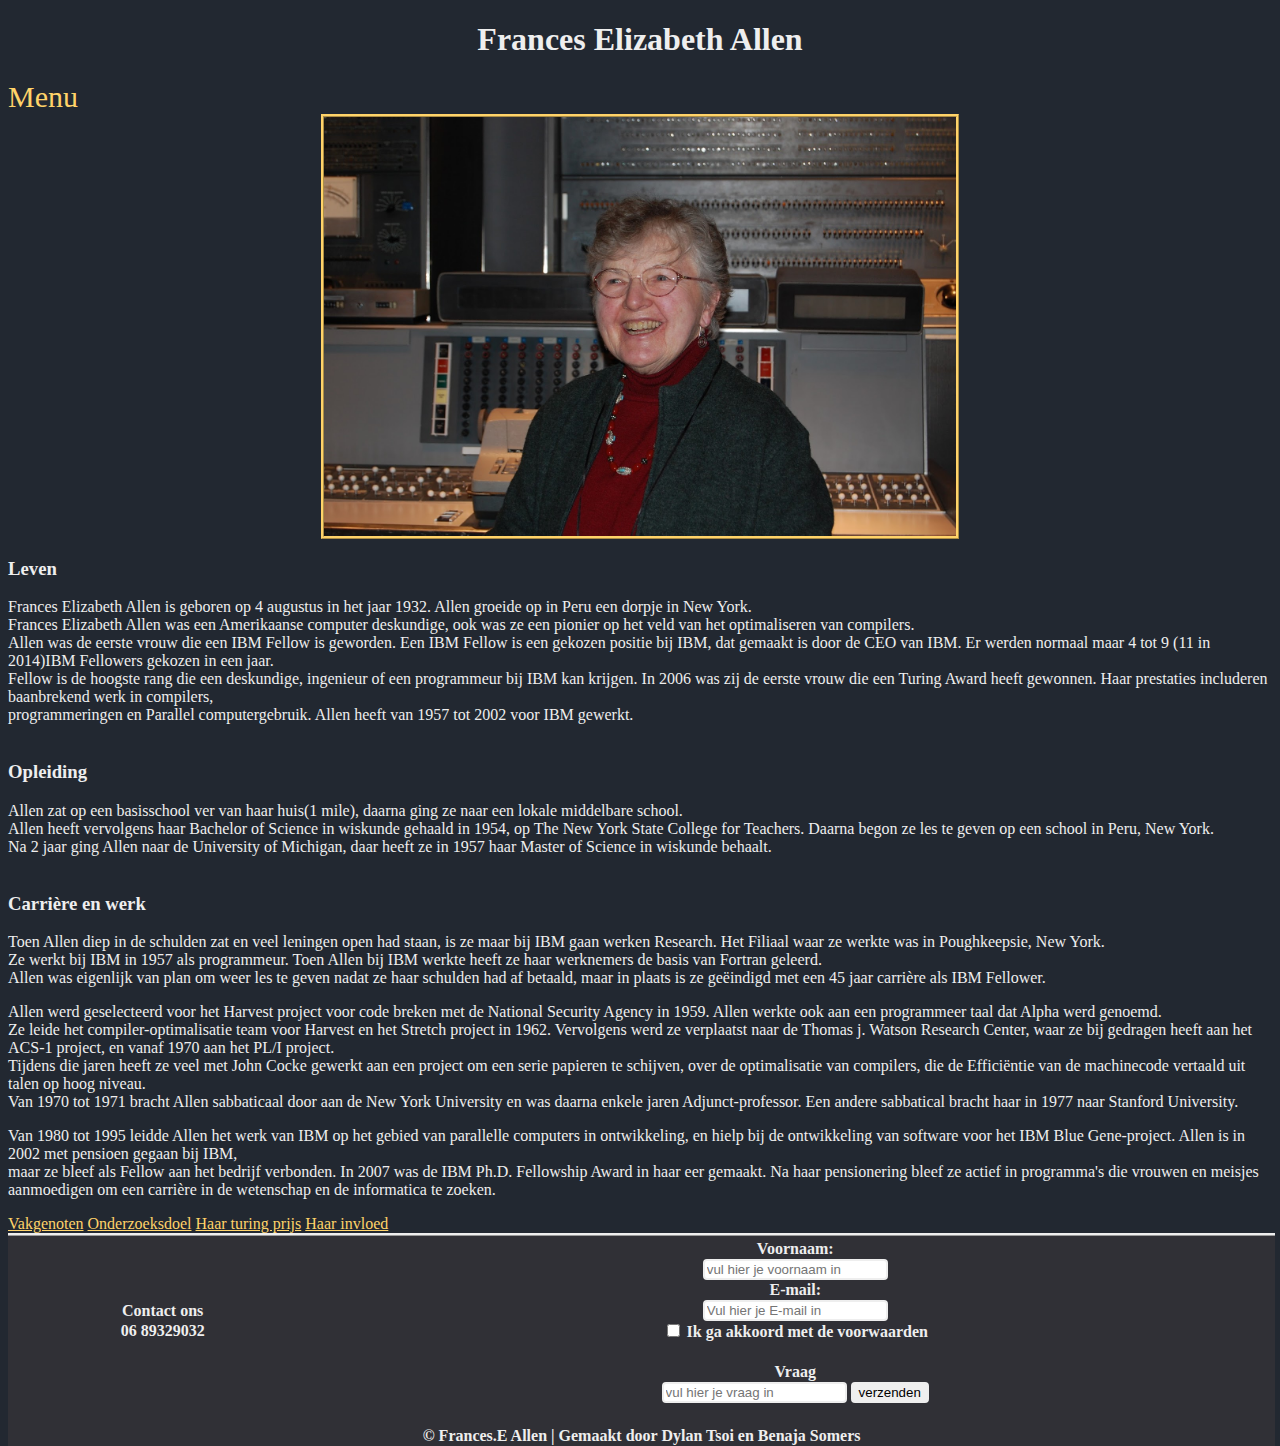
<file: index.html>
<!DOCTYPE html>
<html lang="nl">

<head>
  <meta charset="UTF-8">
  <Title>
    index
  </Title>
  <link rel="stylesheet" href="kleur.css">
  <script src="Script.js"></script>
</head>

<body>

  <h1> Frances Elizabeth Allen </h1>
  <nav>
    <div id="mySidenav" class="sidenav">
      <a href="javascript:void(0)" class="closebtn" onclick="closeNav()">&times;</a>
      <ul>
        <li><a href="index.html">Home</a></li>
        <li><a href="pagehome1.2(6).html">Vakgenoten</a></li>
        <li><a href="pagehome1.3(7).html">Onderzoeksdoel</a></li>
        <li><a href="pagehome1.4(8).html">Haar turing prijs</a></li>
        <li><a href="pagehome1.5(9).html">Haar invloed</a></li>
        <li><a href="page1.html">A. Church</a></li>
        <li><a href="page2.html">C. Shannon</a></li>
        <li><a href="page3.html">A. Turing</a></li>
        <li><a href="page4.html">Prijs</a></li>
        <li><a href="page5(10).html">Winnaars</a></li>
      </ul>
    </div>
  </nav>


  <span onclick="openNav()">Menu</span>
  <img src="img/FrancesAllen.jpeg" alt="Frances E. Allen" class="center">

  <section>
    <h3>Leven</h3>
    <article>
      <p>
        Frances Elizabeth Allen is geboren op 4 augustus in het jaar 1932.
        Allen groeide op in Peru een dorpje in New York. <br>
        Frances Elizabeth Allen was een Amerikaanse computer deskundige,
        ook was ze een pionier op het veld van het optimaliseren van compilers. <br>
        Allen was de eerste vrouw die een IBM Fellow is geworden.
        Een IBM Fellow is een gekozen positie bij IBM, dat gemaakt is door de CEO van IBM.
        Er werden normaal maar 4 tot 9 (11 in 2014)IBM Fellowers gekozen in een jaar. <br>
        Fellow is de hoogste rang die een deskundige, ingenieur of een programmeur bij IBM kan krijgen.
        In 2006 was zij de eerste vrouw die een Turing Award heeft gewonnen.
        Haar prestaties includeren baanbrekend werk in compilers, <br>
        programmeringen en Parallel computergebruik.
        Allen heeft van 1957 tot 2002 voor IBM gewerkt. <br><br>
      </p>
      <h3> Opleiding</h3>
      <p>
        Allen zat op een basisschool ver van haar huis(1 mile),
        daarna ging ze naar een lokale middelbare school. <br>
        Allen heeft vervolgens haar Bachelor of Science in wiskunde gehaald in 1954,
        op The New York State College for Teachers.
        Daarna begon ze les te geven op een school in Peru, New York. <br>
        Na 2 jaar ging Allen naar de University of Michigan,
        daar heeft ze in 1957 haar Master of Science in wiskunde behaalt. <br><br>
      </p>
      <h3>Carrière en werk</h3>
      <p>
        Toen Allen diep in de schulden zat en veel leningen open had staan,
        is ze maar bij IBM gaan werken Research.
        Het Filiaal waar ze werkte was in Poughkeepsie, New York. <br>
        Ze werkt bij IBM in 1957 als programmeur.
        Toen Allen bij IBM werkte heeft ze haar werknemers de basis van Fortran geleerd. <br>
        Allen was eigenlijk van plan om weer les te geven nadat ze haar schulden had af betaald,
        maar in plaats is ze geëindigd met een 45 jaar carrière als IBM Fellower. <br>
      </p>
      <p>
        Allen werd geselecteerd voor het Harvest project voor code breken met de National Security Agency in 1959.
        Allen werkte ook aan een programmeer taal dat Alpha werd genoemd. <br>
        Ze leide het compiler-optimalisatie team voor Harvest en het Stretch project in 1962.
        Vervolgens werd ze verplaatst naar de Thomas j. Watson Research Center, waar ze bij gedragen heeft aan het
        ACS-1
        project,
        en vanaf 1970 aan het PL/I project. <br>
        Tijdens die jaren heeft ze veel met John Cocke gewerkt aan een project om een serie papieren te schijven,
        over de optimalisatie van compilers, die de Efficiëntie van de machinecode vertaald uit talen op hoog niveau.
        <br>
        Van 1970 tot 1971 bracht Allen sabbaticaal door aan de New York University en was daarna enkele jaren
        Adjunct-professor.
        Een andere sabbatical bracht haar in 1977 naar Stanford University. <br>
      </p>
      <p>
        Van 1980 tot 1995 leidde Allen het werk van IBM op het gebied van parallelle computers in ontwikkeling,
        en hielp bij de ontwikkeling van software voor het IBM Blue Gene-project.
        Allen is in 2002 met pensioen gegaan bij IBM, <br>
        maar ze bleef als Fellow aan het bedrijf verbonden.
        In 2007 was de IBM Ph.D. Fellowship Award in haar eer gemaakt.
        Na haar pensionering bleef ze actief in programma's die vrouwen en meisjes aanmoedigen om een ​​carrière in de
        wetenschap en de informatica te zoeken.
      </p>

    </article>
    <a href="pagehome1.2(6).html">Vakgenoten</a>
    <a href="pagehome1.3(7).html">Onderzoeksdoel</a>
    <a href="pagehome1.4(8).html">Haar turing prijs</a>
    <a href="pagehome1.5(9).html">Haar invloed</a>
  </section>
  <footer>
    <table style="width: 100%">
      <tr>
        <th> Contact ons <br>06 89329032 </th>
        <th>
          <form>


            Voornaam: <br>
            <input type="text" name="voornaam" placeholder="vul hier je voornaam in">
            <br>
            E-mail: <br>
            <input type="text" name="E-mail" placeholder="Vul hier je E-mail in">
            <br>
            <input type="checkbox" value="voorwaarden" /> Ik ga akkoord met de voorwaarden<br /><br />
            Vraag <br>
            <input type="text" name="vraag" placeholder="vul hier je vraag in">
            <input type="submit" value="verzenden" />

          </form>
        </th>
      </tr>
    </table> <br>

    <strong class="footer-info">
      &copy; Frances.E Allen | Gemaakt door Dylan Tsoi en Benaja Somers</strong>
  </footer>

</body>



</html>
</file>
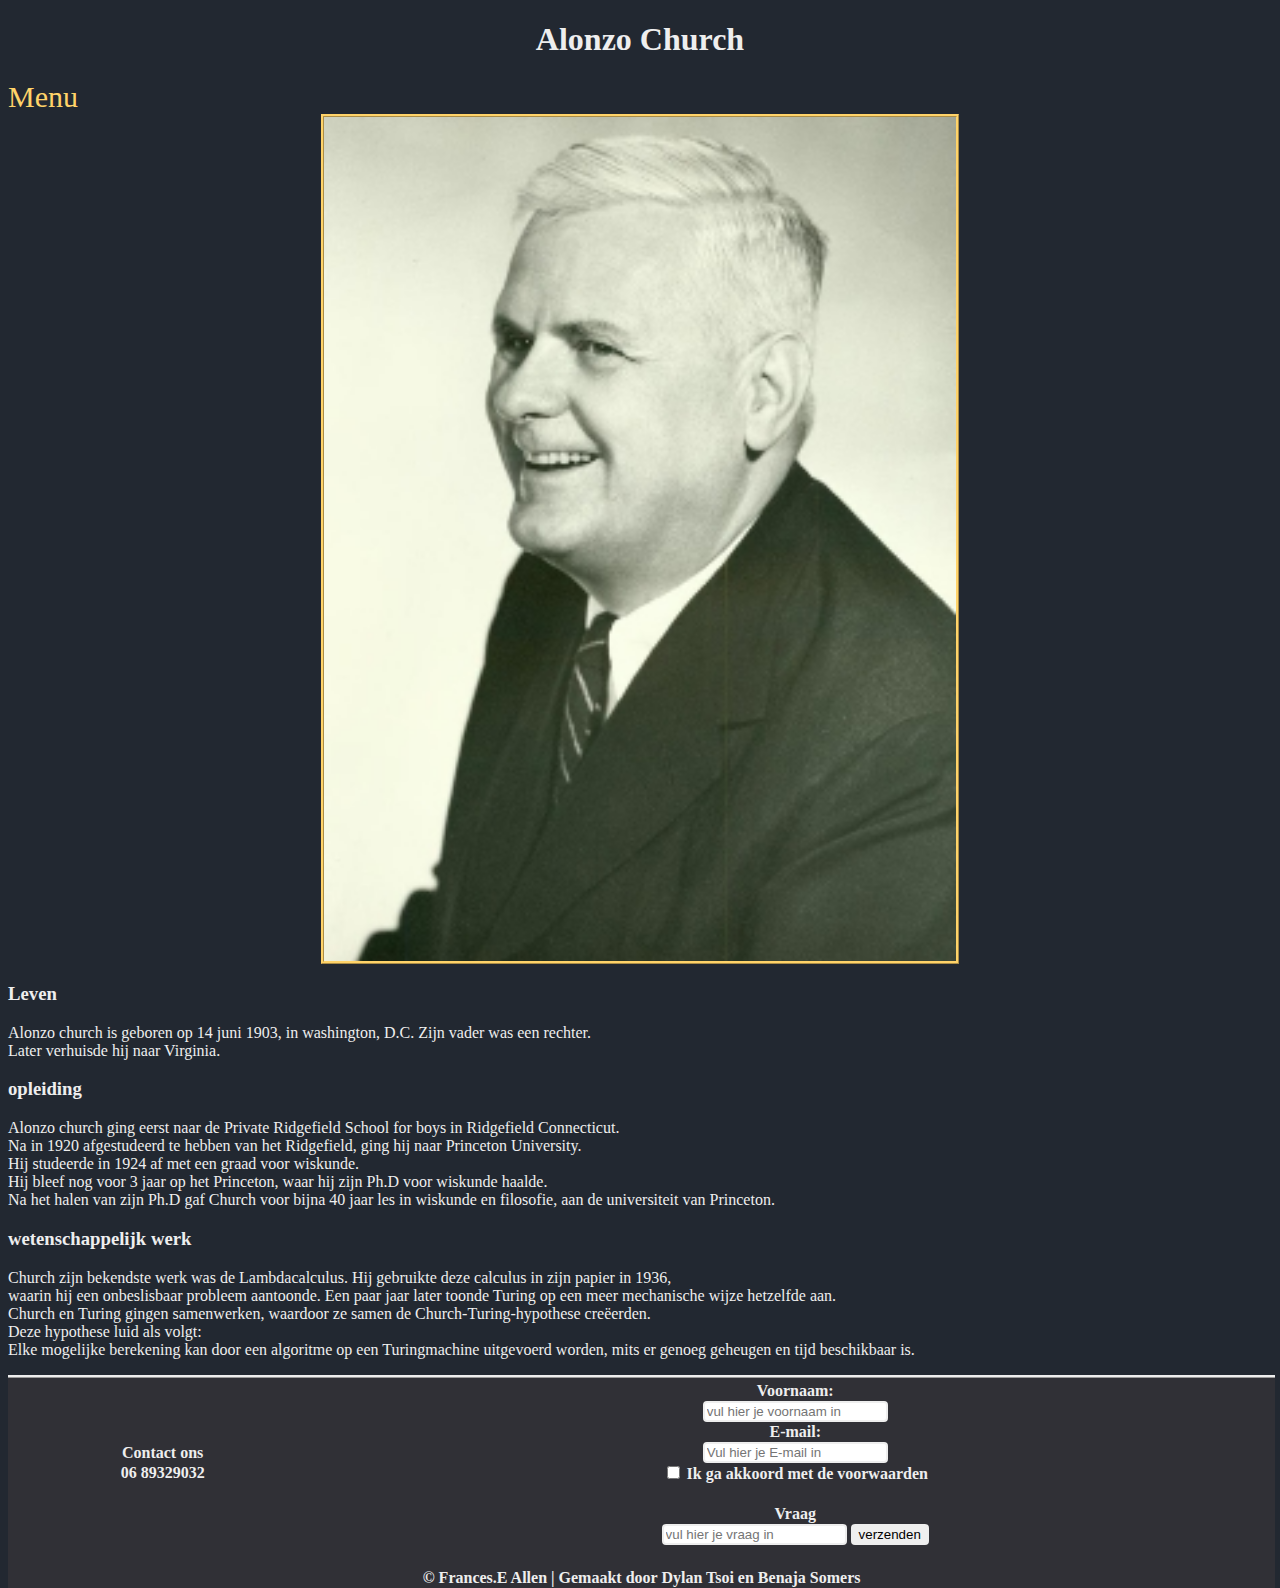
<file: page1.html>
<!DOCTYPE html>
<html lang="nl">

<head>
  <meta charset="UTF-8">
  <Title>
    page1
  </Title>
  <link rel="stylesheet" href="kleur.css">
  <script src="Script.js"></script>
</head>

<body>
  <h1> Alonzo Church</h1>

  <nav>
    <div id="mySidenav" class="sidenav">
      <a href="javascript:void(0)" class="closebtn" onclick="closeNav()">&times;</a>
      <ul>
        <li><a href="index.html">Home</a></li>
        <li><a href="pagehome1.2(6).html">Vakgenoten</a></li>
        <li><a href="pagehome1.3(7).html">Onderzoeksdoel</a></li>
        <li><a href="pagehome1.4(8).html">Haar turing prijs</a></li>
        <li><a href="pagehome1.5(9).html">Haar invloed</a></li>
        <li><a href="page1.html">A. Church</a></li>
        <li><a href="page2.html">C. Shannon</a></li>
        <li><a href="page3.html">A. Turing</a></li>
        <li><a href="page4.html">prijs</a></li>
        <li><a href="page5(10).html">Winnaars</a></li>
      </ul>
    </div>
  </nav>

  <span onclick="openNav()">Menu</span>


  <img src="img/AlonzoChurch.jpeg" alt="Alonso Church" class="center">
  <section>
    <h3> Leven </h3>
    <article>
      <p>
        Alonzo church is geboren op 14 juni 1903, in washington, D.C. Zijn vader was een rechter. <br>
        Later verhuisde hij naar Virginia. <br>
      </p>

      <h3> opleiding </h3>
      <p>
        Alonzo church ging eerst naar de Private Ridgefield School for boys in Ridgefield Connecticut.<br>
        Na in 1920 afgestudeerd te hebben van het Ridgefield, ging hij naar Princeton University.<br>
        Hij studeerde in 1924 af met een graad voor wiskunde. <br>
        Hij bleef nog voor 3 jaar op het Princeton, waar hij zijn Ph.D voor wiskunde haalde. <br>
        Na het halen van zijn Ph.D gaf Church voor bijna 40 jaar les in wiskunde en filosofie, aan de universiteit van
        Princeton.
      <p>

      <h3> wetenschappelijk werk </h3>
      <p>
        Church zijn bekendste werk was de Lambdacalculus. Hij gebruikte deze calculus in zijn papier in 1936,<br>
        waarin hij een onbeslisbaar probleem aantoonde. Een paar jaar later toonde Turing op een meer mechanische
        wijze hetzelfde aan. <br>
        Church en Turing gingen samenwerken, waardoor ze samen de Church-Turing-hypothese creëerden. <br>
        Deze hypothese luid als volgt:<br>
        Elke mogelijke berekening kan door een algoritme op een Turingmachine uitgevoerd worden, mits er genoeg
        geheugen en tijd beschikbaar is.
      <p>
    </article>
  </section>
  <footer>
    <table style="width: 100%">
      <tr>
        <th> Contact ons <br>06 89329032 </th>
        <th>
          <form>

            Voornaam: <br>
            <input type="text" name="voornaam" placeholder="vul hier je voornaam in">
            <br>
            E-mail: <br>
            <input type="text" name="E-mail" placeholder="Vul hier je E-mail in">
            <br>
            <input type="checkbox" value="voorwaarden" /> Ik ga akkoord met de voorwaarden<br /><br />
            Vraag <br>
            <input type="text" name="vraag" placeholder="vul hier je vraag in">
            <input type="submit" value="verzenden" />

          </form>
        </th>
      </tr>
    </table> <br>

    <strong class="footer-info">
      &copy; Frances.E Allen | Gemaakt door Dylan Tsoi en Benaja Somers</strong>
  </footer>
</body>

</html>
</file>
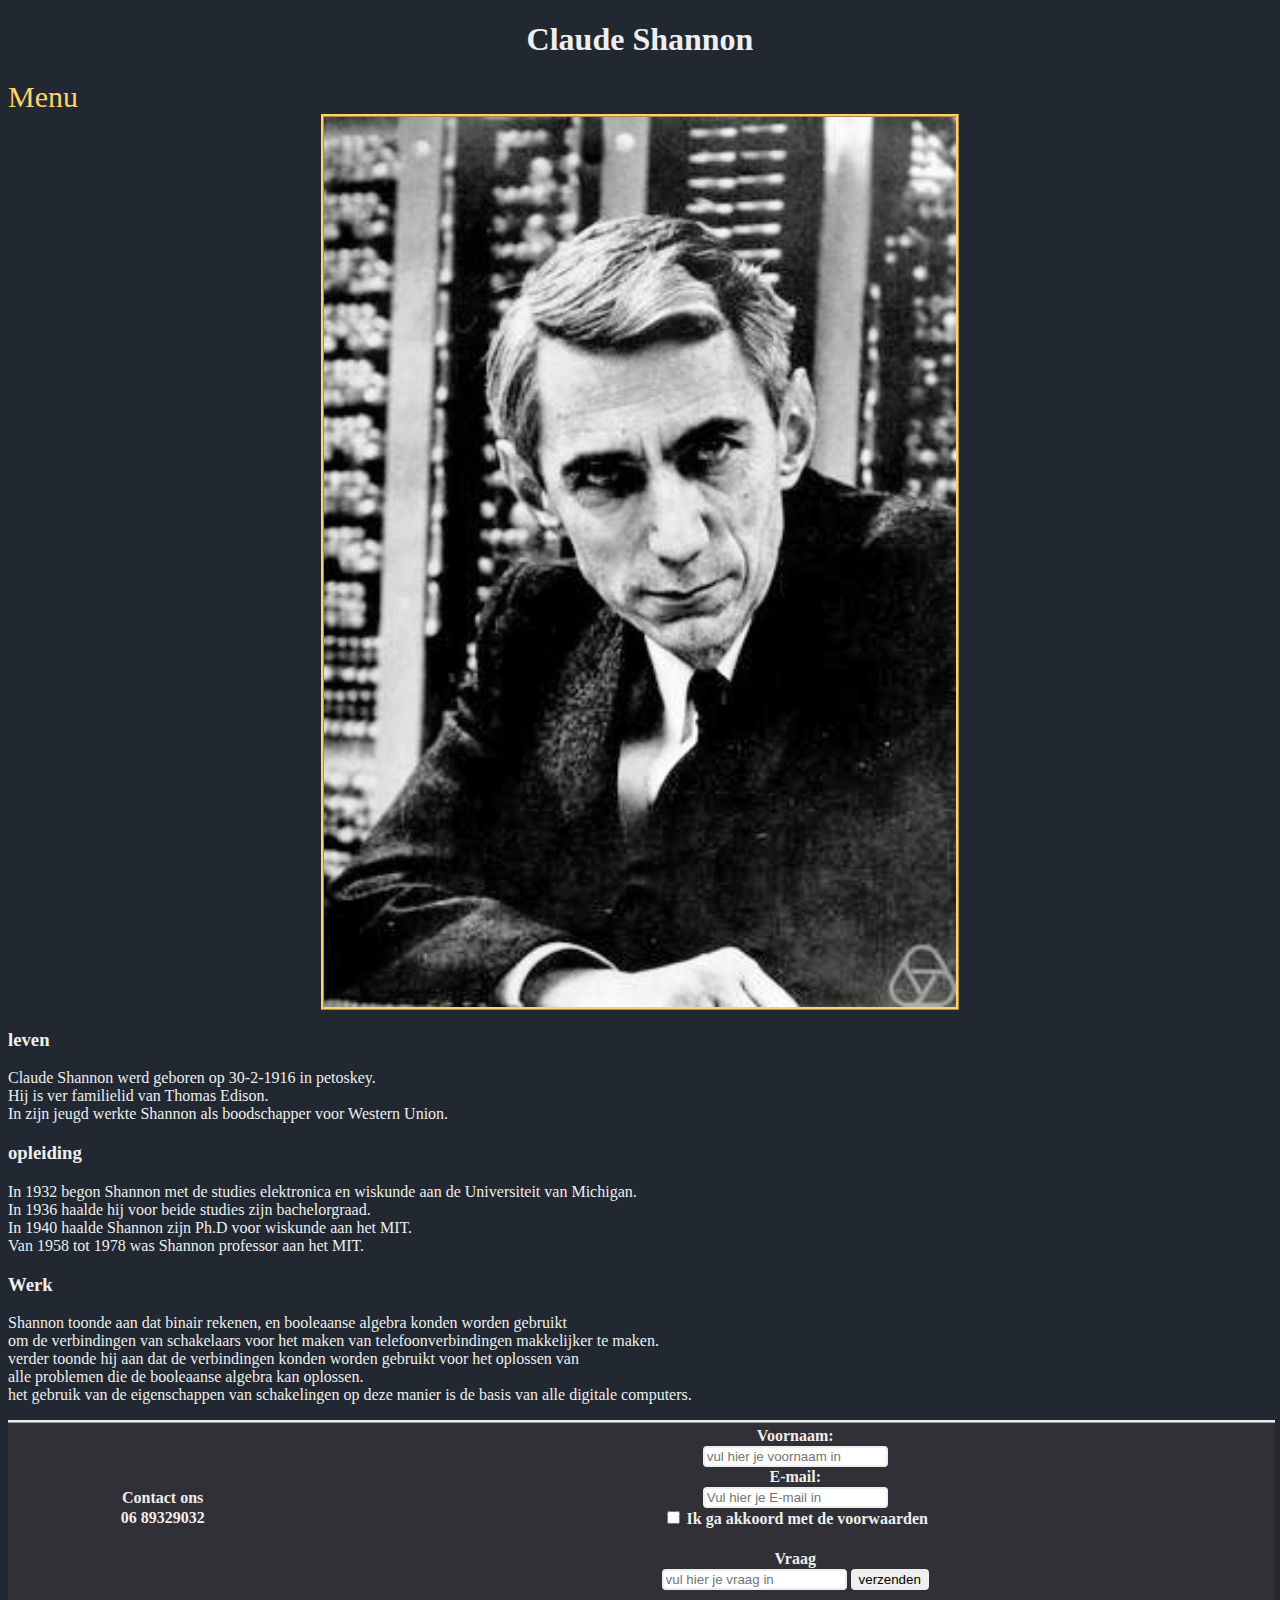
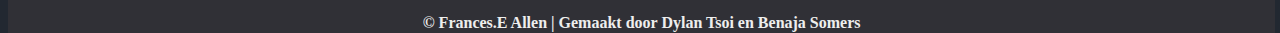
<file: page2.html>
<!DOCTYPE html>
<html lang="nl">

<head>
  <meta charset="UTF-8">
  <Title>
    page2
  </Title>
  <link rel="stylesheet" href="kleur.css">
  <script src="Script.js"></script>
</head>

<body>

  <h1> Claude Shannon</h1>
  <nav>
    <div id="mySidenav" class="sidenav">
      <a href="javascript:void(0)" class="closebtn" onclick="closeNav()">&times;</a>
      <ul>
        <li><a href="index.html">Home</a></li>
        <li><a href="pagehome1.2(6).html">Vakgenoten</a></li>
        <li><a href="pagehome1.3(7).html">Onderzoeksdoel</a></li>
        <li><a href="pagehome1.4(8).html">Haar turing prijs</a></li>
        <li><a href="pagehome1.5(9).html">Haar invloed</a></li>
        <li><a href="page1.html">A. Church</a></li>
        <li><a href="page2.html">C. Shannon</a></li>
        <li><a href="page3.html">A. Turing</a></li>
        <li><a href="page4.html">prijs</a></li>
        <li><a href="page5(10).html">Winnaars</a></li>
      </ul>>
    </div>
  </nav>

  <span onclick="openNav()">Menu</span>


  <img src="img/ClaudeShannon.jpeg" alt="Claude Shannon" class="center">
  <section>
    <h3> leven </h3>
    <article>
      <p>
        Claude Shannon werd geboren op 30-2-1916 in petoskey.<br>
        Hij is ver familielid van Thomas Edison. <br>
        In zijn jeugd werkte Shannon als boodschapper voor Western Union.<br>
      <p>

      <h3> opleiding </h3>
      <p>
        In 1932 begon Shannon met de studies elektronica en wiskunde aan de Universiteit van Michigan.<br>
        In 1936 haalde hij voor beide studies zijn bachelorgraad.<br>
        In 1940 haalde Shannon zijn Ph.D voor wiskunde aan het MIT.<br>
        Van 1958 tot 1978 was Shannon professor aan het MIT.
      </p>
      <h3>Werk</h3>
      <p>
        Shannon toonde aan dat binair rekenen, en booleaanse algebra konden worden gebruikt<br>
        om de verbindingen van schakelaars voor het maken van telefoonverbindingen makkelijker te maken.<br>
        verder toonde hij aan dat de verbindingen konden worden gebruikt voor het oplossen van<br>
        alle problemen die de booleaanse algebra kan oplossen.<br>
        het gebruik van de eigenschappen van schakelingen op deze manier is de basis van alle digitale computers.
      </p>
    </article>
  </section>
  <footer>
    <table style="width: 100%">
      <tr>
        <th> Contact ons <br>06 89329032 </th>
        <th>
          <form>

            Voornaam: <br>
            <input type="text" name="voornaam" placeholder="vul hier je voornaam in">
            <br>
            E-mail: <br>
            <input type="text" name="E-mail" placeholder="Vul hier je E-mail in">
            <br>
            <input type="checkbox" value="voorwaarden" /> Ik ga akkoord met de voorwaarden<br /><br />
            Vraag <br>
            <input type="text" name="vraag" placeholder="vul hier je vraag in">
            <input type="submit" value="verzenden" />

          </form>
        </th>
      </tr>
    </table> <br>

    <strong class="footer-info">
      &copy; Frances.E Allen | Gemaakt door Dylan Tsoi en Benaja Somers</strong>
  </footer>



</body>

</html>
</file>
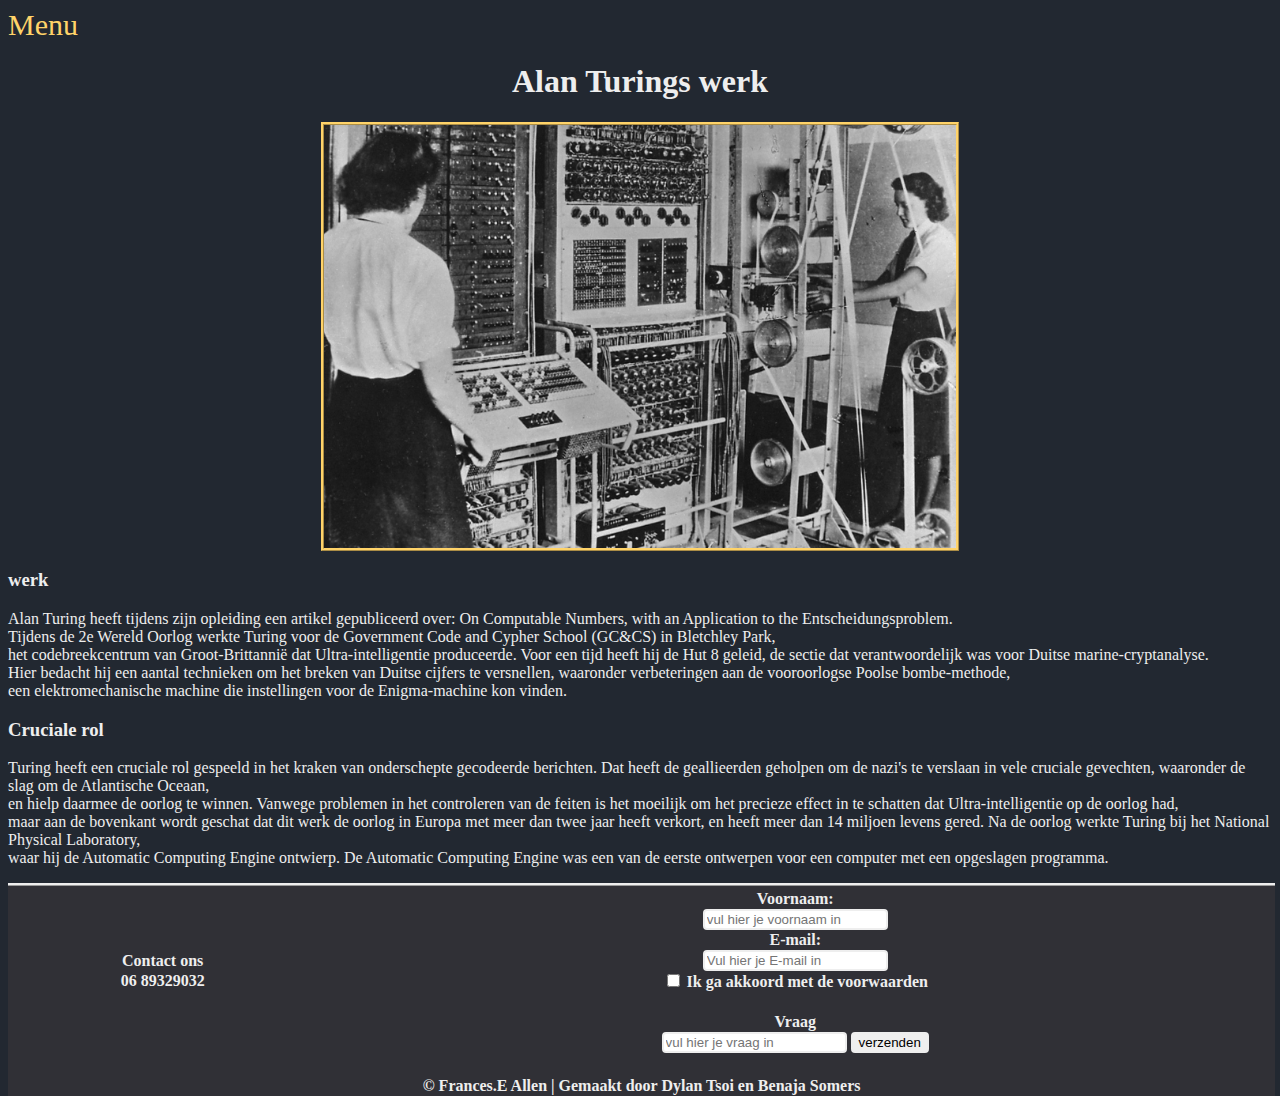
<file: page3.2(5).html>
<!DOCTYPE html>
<html lang="nl">

<head>
  <meta charset="UTF-8">
  <Title>
    page3.2
  </Title>
  <link rel="stylesheet" href="kleur.css">
  <script src="Script.js"></script>
</head>

<body>
  <nav>
    <div id="mySidenav" class="sidenav">
      <a href="javascript:void(0)" class="closebtn" onclick="closeNav()">&times;</a>
      <ul>
        <li><a href="index.html">Home</a></li>
        <li><a href="pagehome1.2(6).html">Vakgenoten</a></li>
        <li><a href="pagehome1.3(7).html">Onderzoeksdoel</a></li>
        <li><a href="pagehome1.4(8).html">Haar turing prijs</a></li>
        <li><a href="pagehome1.5(9).html">Haar invloed</a></li>
        <li><a href="page1.html">A. Church</a></li>
        <li><a href="page2.html">C. Shannon</a></li>
        <li><a href="page3.html">A. Turing</a></li>
        <li><a href="page4.html">prijs</a></li>
        <li><a href="page5(10).html">Winnaars</a></li>
      </ul>
    </div>
  </nav>

  <span onclick="openNav()">Menu</span>


  <h1> Alan Turings werk </h1>
  <img src="img/UltraIntellgentie.jpeg" alt="Ultra-Inteligente machine" class="center">
  <section>
    <h3> werk </h3>
    <article>
      <p>
        Alan Turing heeft tijdens zijn opleiding een artikel gepubliceerd over: On Computable Numbers, with an
        Application to the Entscheidungsproblem. <br>
        Tijdens de 2e Wereld Oorlog werkte Turing voor de Government Code and Cypher School (GC&CS) in Bletchley Park,
        <br>
        het codebreekcentrum van Groot-Brittannië dat Ultra-intelligentie produceerde.
        Voor een tijd heeft hij de Hut 8 geleid, de sectie dat verantwoordelijk was voor Duitse marine-cryptanalyse.
        <br>
        Hier bedacht hij een aantal technieken om het breken van Duitse cijfers te versnellen,
        waaronder verbeteringen aan de vooroorlogse Poolse bombe-methode, <br>
        een elektromechanische machine die instellingen voor de Enigma-machine kon vinden. <br>
      </p>
      <h3>Cruciale rol </h3>
      <p>
        Turing heeft een cruciale rol gespeeld in het kraken van onderschepte gecodeerde berichten.
        Dat heeft de geallieerden geholpen om de nazi's te verslaan in vele cruciale gevechten,
        waaronder de slag om de Atlantische Oceaan, <br>
        en hielp daarmee de oorlog te winnen.
        Vanwege problemen in het controleren van de feiten is het moeilijk om het precieze effect in te schatten dat
        Ultra-intelligentie op de oorlog had, <br>
        maar aan de bovenkant wordt geschat dat dit werk de oorlog in Europa met meer dan twee jaar heeft verkort,
        en heeft meer dan 14 miljoen levens gered.
        Na de oorlog werkte Turing bij het National Physical Laboratory, <br>
        waar hij de Automatic Computing Engine ontwierp.
        De Automatic Computing Engine was een van de eerste ontwerpen voor een computer met een opgeslagen programma.
      </p>
    </article>
  </section>
  <footer>
    <table style="width: 100%">
      <tr>
        <th> Contact ons <br>06 89329032 </th>
        <th>
          <form>

            Voornaam: <br>
            <input type="text" name="voornaam" placeholder="vul hier je voornaam in">
            <br>
            E-mail: <br>
            <input type="text" name="E-mail" placeholder="Vul hier je E-mail in">
            <br>
            <input type="checkbox" value="voorwaarden" /> Ik ga akkoord met de voorwaarden<br /><br />
            Vraag <br>
            <input type="text" name="vraag" placeholder="vul hier je vraag in">
            <input type="submit" value="verzenden" />

          </form>
        </th>
      </tr>
    </table> <br>

    <strong class="footer-info">
      &copy; Frances.E Allen | Gemaakt door Dylan Tsoi en Benaja Somers</strong>
  </footer>
</body>

</html>
</file>
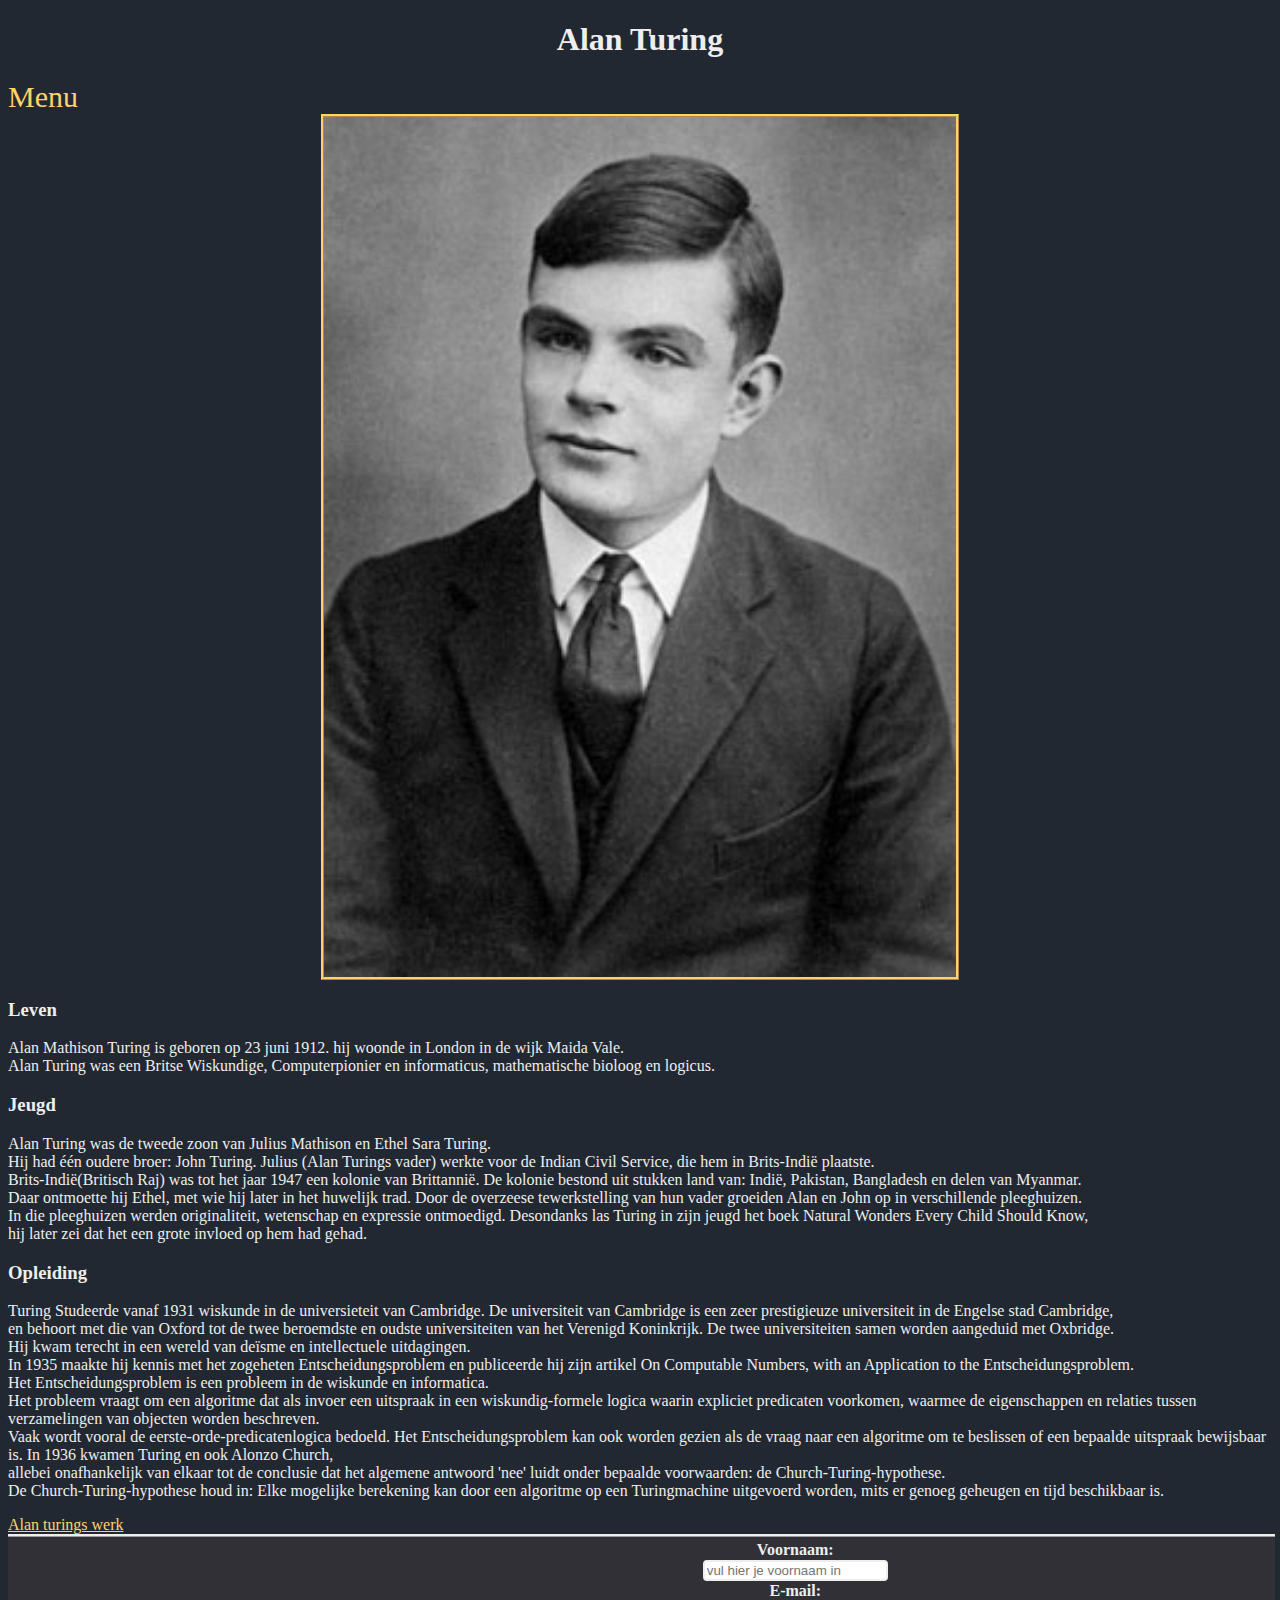
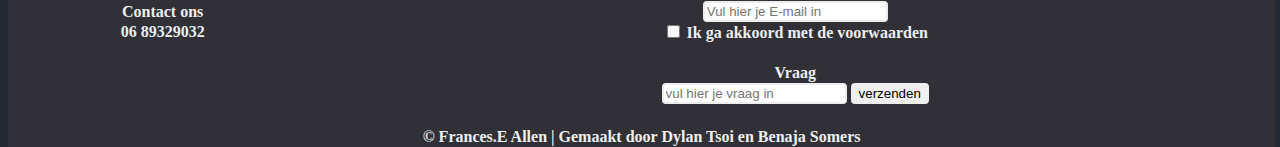
<file: page3.html>
<!DOCTYPE html>
<html lang="nl">

<head>
  <meta charset="UTF-8">
  <Title>
    page3
  </Title>
  <link rel="stylesheet" href="kleur.css">
  <script src="Script.js"></script>
</head>

<body>

  <h1> Alan Turing</h1>
  <nav>
    <div id="mySidenav" class="sidenav">
      <a href="javascript:void(0)" class="closebtn" onclick="closeNav()">&times;</a>
      <ul>
        <li><a href="index.html">Home</a>
        <li><a href="pagehome1.2(6).html">Vakgenoten</a></li>
        <li><a href="pagehome1.3(7).html">Onderzoeksdoel</a></li>
        <li><a href="pagehome1.4(8).html">Haar turing prijs</a></li>
        <li><a href="pagehome1.5(9).html">Haar invloed</a></li>
        <li><a href="page1.html">A. Church</a></li>
        <li><a href="page2.html">C. Shannon</a></li>
        <li><a href="page3.html">A. Turing</a></li>
        <li><a href="page4.html">prijs</a></li>
        <li><a href="page5(10).html">Winnaars</a></li>
      </ul>
    </div>
  </nav>
  <span onclick="openNav()">Menu</span>


  <img src="img/AlanTuring.jpeg" alt="AlanTuring" class="center">
  <section>
    <h3>Leven</h3>
    <article>
      <p>
        Alan Mathison Turing is geboren op 23 juni 1912. hij woonde in London in de wijk Maida Vale.<br>
        Alan Turing was een Britse Wiskundige, Computerpionier en informaticus, mathematische bioloog en logicus.
      </p>

      <h3>Jeugd</h3>
      <p>
        Alan Turing was de tweede zoon van Julius Mathison en Ethel Sara Turing. <br>
        Hij had één oudere broer: John Turing. Julius (Alan Turings vader) werkte voor de Indian Civil Service, die
        hem
        in Brits-Indië plaatste. <br>
        Brits-Indië(Britisch Raj) was tot het jaar 1947 een kolonie van Brittannië.
        De kolonie bestond uit stukken land van: Indië, Pakistan, Bangladesh en delen van Myanmar. <br>
        Daar ontmoette hij Ethel, met wie hij later in het huwelijk trad.
        Door de overzeese tewerkstelling van hun vader groeiden Alan en John op in verschillende pleeghuizen. <br>
        In die pleeghuizen werden originaliteit, wetenschap en expressie ontmoedigd.
        Desondanks las Turing in zijn jeugd het boek Natural Wonders Every Child Should Know, <br>
        hij later zei dat het een grote invloed op hem had gehad.
      </p>

      <h3>Opleiding</h3>
      <p>
        Turing Studeerde vanaf 1931 wiskunde in de universieteit van Cambridge.
        De universiteit van Cambridge is een zeer prestigieuze universiteit in de Engelse stad Cambridge, <br>
        en behoort met die van Oxford tot de twee beroemdste en oudste universiteiten van het Verenigd Koninkrijk.
        De twee universiteiten samen worden aangeduid met Oxbridge. <br>
        Hij kwam terecht in een wereld van deïsme en intellectuele uitdagingen. <br>
        In 1935 maakte hij kennis met het zogeheten Entscheidungsproblem en publiceerde hij zijn artikel On Computable
        Numbers,
        with an Application to the Entscheidungsproblem. <br>
        Het Entscheidungsproblem is een probleem in de wiskunde en informatica. <br>
        Het probleem vraagt om een algoritme dat als invoer een uitspraak in een wiskundig-formele logica waarin
        expliciet predicaten voorkomen,
        waarmee de eigenschappen en relaties tussen verzamelingen van objecten worden beschreven. <br>
        Vaak wordt vooral de eerste-orde-predicatenlogica bedoeld.
        Het Entscheidungsproblem kan ook worden gezien als de vraag naar een algoritme om te beslissen of een bepaalde
        uitspraak bewijsbaar is.
        In 1936 kwamen Turing en ook Alonzo Church, <br>
        allebei onafhankelijk van elkaar tot de conclusie dat het algemene antwoord 'nee' luidt onder bepaalde
        voorwaarden: de Church-Turing-hypothese. <br>
        De Church-Turing-hypothese houd in: Elke mogelijke berekening kan door een algoritme op een Turingmachine
        uitgevoerd worden, mits er genoeg geheugen en tijd beschikbaar is.

      </p>
      <a href="page3.2(5).html">Alan turings werk</a>
    </article>
  </section>
  <footer>
    <table style="width: 100%">
      <tr>
        <th> Contact ons <br>06 89329032 </th>
        <th>
          <form>

            Voornaam: <br>
            <input type="text" name="voornaam" placeholder="vul hier je voornaam in">
            <br>
            E-mail: <br>
            <input type="text" name="E-mail" placeholder="Vul hier je E-mail in">
            <br>
            <input type="checkbox" value="voorwaarden" /> Ik ga akkoord met de voorwaarden<br /><br />
            Vraag <br>
            <input type="text" name="vraag" placeholder="vul hier je vraag in">
            <input type="submit" value="verzenden" />

          </form>
        </th>
      </tr>
    </table> <br>

    <strong class="footer-info">
      &copy; Frances.E Allen | Gemaakt door Dylan Tsoi en Benaja Somers</strong>
  </footer>
</body>


</html>
</file>
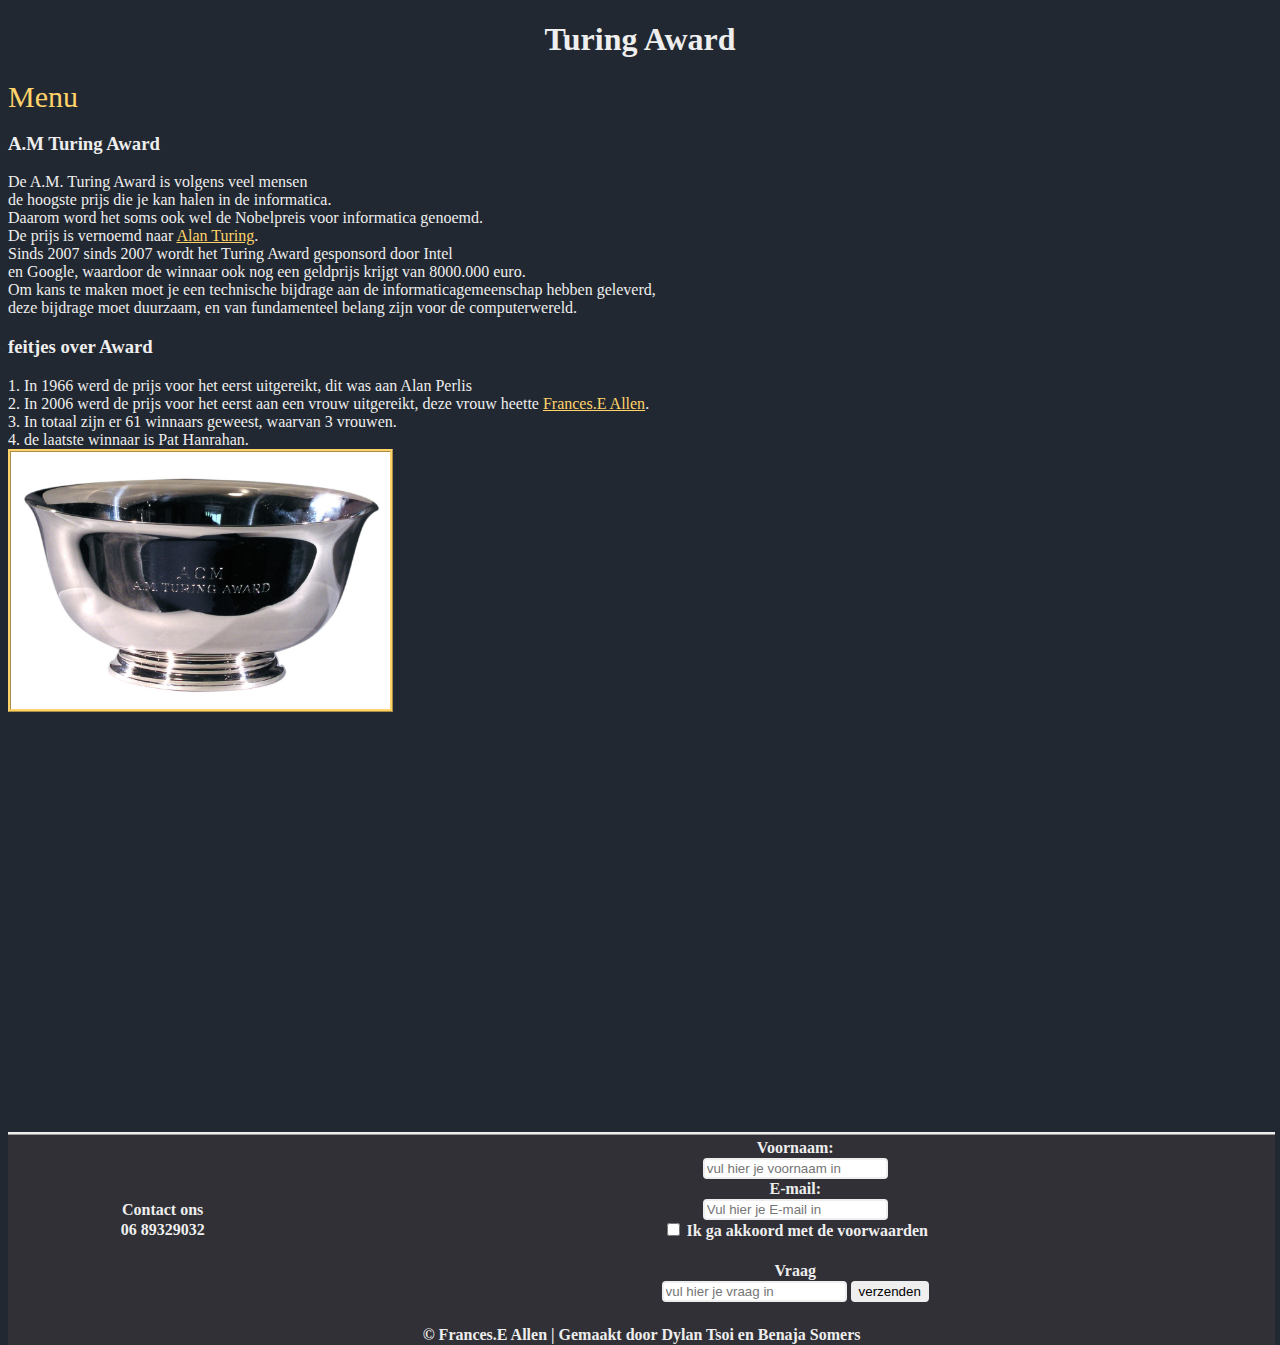
<file: page4.html>
<!DOCTYPE html>
<html lang="nl">

<head>
  <meta charset="UTF-8">
  <Title>
    page4
  </Title>
  <link rel="stylesheet" href="kleur.css">
  <script src="Script.js"></script>
</head>

<body>
  <h1>Turing Award</h1>
  <nav>
    <div id="mySidenav" class="sidenav">
      <a href="javascript:void(0)" class="closebtn" onclick="closeNav()">&times;</a>
      <ul>
        <li><a href="index.html">Home</a></li>
        <li><a href="pagehome1.2(6).html">Vakgenoten</a></li>
        <li><a href="pagehome1.3(7).html">Onderzoeksdoel</a></li>
        <li><a href="pagehome1.4(8).html">Haar turing prijs</a></li>
        <li><a href="pagehome1.5(9).html">Haar invloed</a></li>
        <li><a href="page1.html">A. Church</a></li>
        <li><a href="page2.html">C. Shannon</a></li>
        <li><a href="page3.html">A. Turing</a></li>
        <li><a href="page4.html">prijs</a></li>
        <li><a href="page5(10).html">Winnaars</a></li>
      </ul>
    </div>
  </nav>

  <span onclick="openNav()">Menu</span>

  <section>
    <h3>A.M Turing Award</h3>
    <article>
      <p>
        De A.M. Turing Award is volgens veel mensen<br>
        de hoogste prijs die je kan halen in de informatica.<br>
        Daarom word het soms ook wel de Nobelpreis voor informatica genoemd.<br>
        De prijs is vernoemd naar <a href="page3.html">Alan Turing</a>. <br>
        Sinds 2007 sinds 2007 wordt het Turing Award gesponsord door Intel <br>
        en Google, waardoor de winnaar ook nog een geldprijs krijgt van 8000.000 euro.<br>
        Om kans te maken moet je een technische bijdrage aan de informaticagemeenschap hebben geleverd,<br>
        deze bijdrage moet duurzaam, en van fundamenteel belang zijn voor de computerwereld.
      </p>
      <h3>feitjes over Award</h3>
      <p>
        1. In 1966 werd de prijs voor het eerst uitgereikt, dit was aan Alan Perlis <br>
        2. In 2006 werd de prijs voor het eerst aan een vrouw uitgereikt, deze vrouw heette <a
          href="index.html">Frances.E Allen</a>. <br>
        3. In totaal zijn er 61 winnaars geweest, waarvan 3 vrouwen. <br>
        4. de laatste winnaar is Pat Hanrahan.<br>
        <img id="Award" src="img/Turingprijs.jpeg" alt="De Turing prijs">
      </p>
    </article>
  </section>
  <footer class="fix-footer">
    <table style="width: 100%">
      <tr>
        <th> Contact ons <br>06 89329032 </th>
        <th>
          <form>

            Voornaam: <br>
            <input type="text" name="voornaam" placeholder="vul hier je voornaam in">
            <br>
            E-mail: <br>
            <input type="text" name="E-mail" placeholder="Vul hier je E-mail in">
            <br>
            <input type="checkbox" value="voorwaarden" /> Ik ga akkoord met de voorwaarden<br /><br />
            Vraag <br>
            <input type="text" name="vraag" placeholder="vul hier je vraag in">
            <input type="submit" value="verzenden" />

          </form>
        </th>
      </tr>
    </table> <br>

    <strong class="footer-info">
      &copy; Frances.E Allen | Gemaakt door Dylan Tsoi en Benaja Somers</strong>
  </footer>
</body>

</html>
</file>
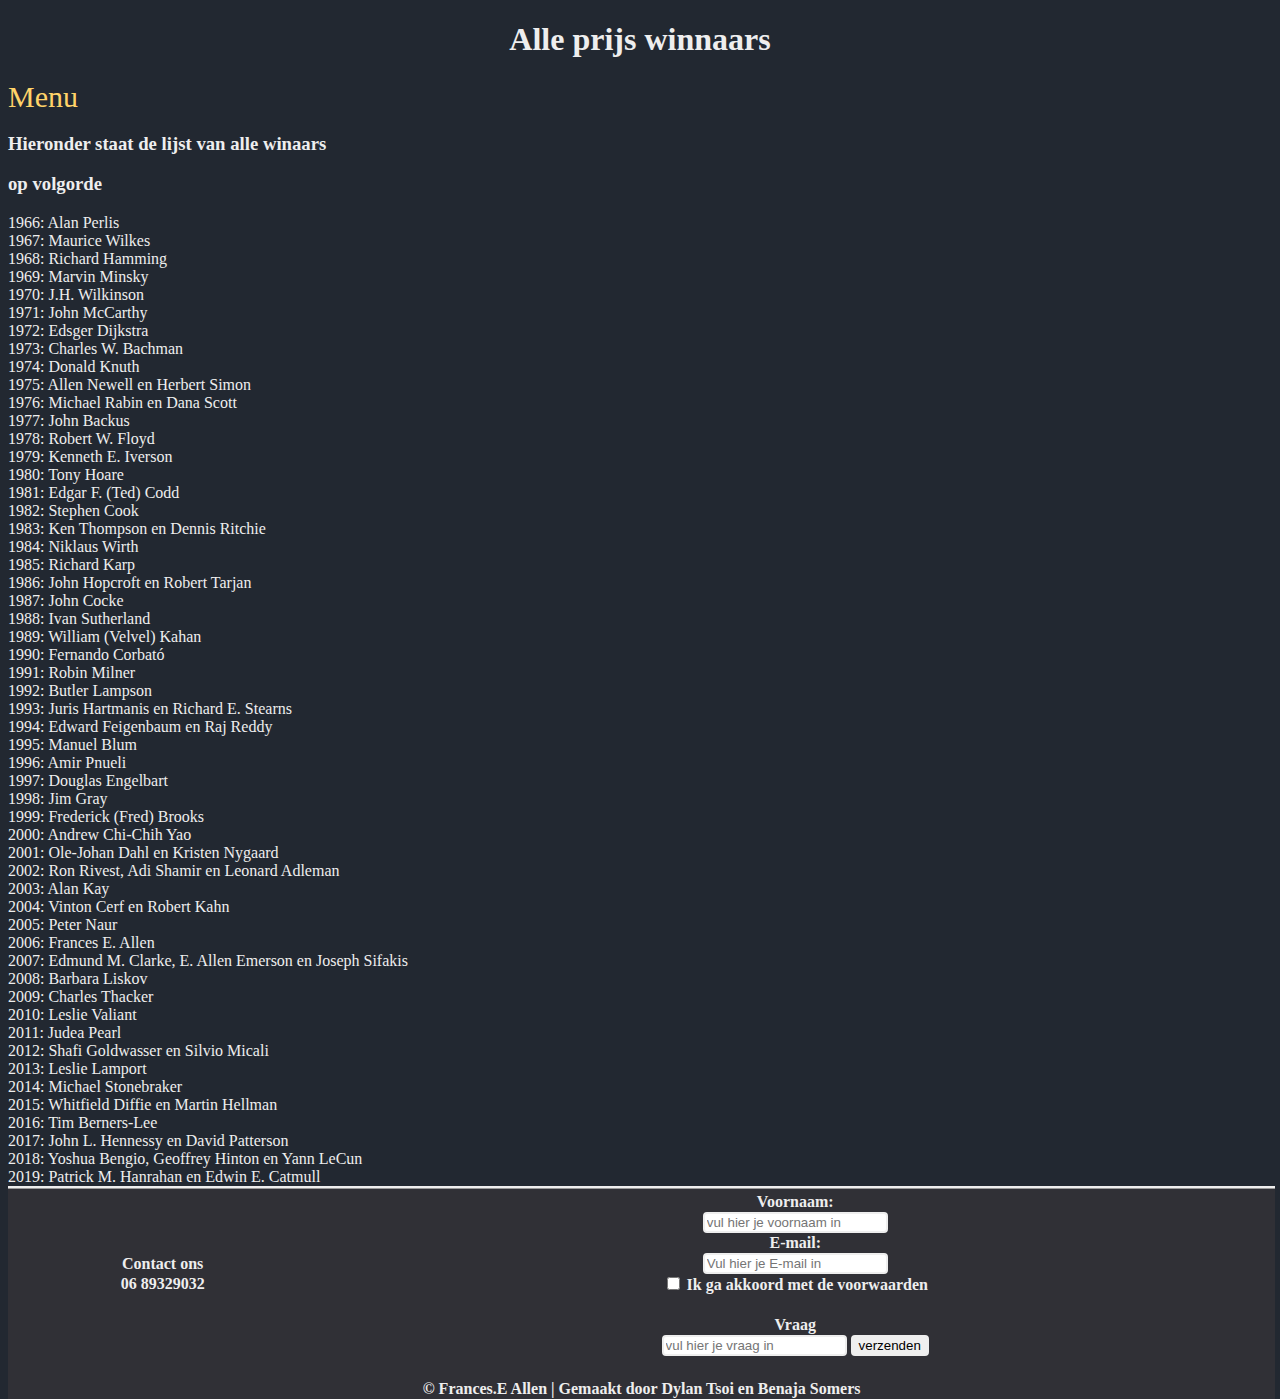
<file: page5(10).html>
<!DOCTYPE html>
<html lang="nl">

<head>
  <meta charset="UTF-8">
  <Title>
    page5
  </Title>
  <link rel="stylesheet" href="kleur.css">
  <script src="Script.js"></script>
</head>

<body>
  <h1> Alle prijs winnaars </h1>
  <nav>
    <div id="mySidenav" class="sidenav">
      <a href="javascript:void(0)" class="closebtn" onclick="closeNav()">&times;</a>
      <ul>
        <li><a href="index.html">Home</a></li>
        <li><a href="pagehome1.2(6).html">Vakgenoten</a></li>
        <li><a href="pagehome1.3(7).html">Onderzoeksdoel</a></li>
        <li><a href="pagehome1.4(8).html">Haar turing prijs</a></li>
        <li><a href="pagehome1.5(9).html">Haar invloed</a></li>
        <li><a href="page1.html">A. Church</a></li>
        <li><a href="page2.html">C. Shannon</a></li>
        <li><a href="page3.html">A. Turing</a></li>
        <li><a href="page4.html">Prijs</a></li>
        <li><a href="page5(10).html">Winnaars</a></li>
      </ul>
    </div>
  </nav>
  <span onclick="openNav()">Menu</span>

  <section>
    <h3> Hieronder staat de lijst van alle winaars </h3>
    <article>
      <h3> op volgorde </h3>
      1966: Alan Perlis<br>
      1967: Maurice Wilkes<br>
      1968: Richard Hamming<br>
      1969: Marvin Minsky<br>
      1970: J.H. Wilkinson<br>
      1971: John McCarthy<br>
      1972: Edsger Dijkstra<br>
      1973: Charles W. Bachman<br>
      1974: Donald Knuth<br>
      1975: Allen Newell en Herbert Simon<br>
      1976: Michael Rabin en Dana Scott<br>
      1977: John Backus<br>
      1978: Robert W. Floyd<br>
      1979: Kenneth E. Iverson<br>
      1980: Tony Hoare<br>
      1981: Edgar F. (Ted) Codd<br>
      1982: Stephen Cook<br>
      1983: Ken Thompson en Dennis Ritchie<br>
      1984: Niklaus Wirth<br>
      1985: Richard Karp<br>
      1986: John Hopcroft en Robert Tarjan<br>
      1987: John Cocke<br>
      1988: Ivan Sutherland<br>
      1989: William (Velvel) Kahan<br>
      1990: Fernando Corbató<br>
      1991: Robin Milner<br>
      1992: Butler Lampson<br>
      1993: Juris Hartmanis en Richard E. Stearns<br>
      1994: Edward Feigenbaum en Raj Reddy<br>
      1995: Manuel Blum<br>
      1996: Amir Pnueli<br>
      1997: Douglas Engelbart<br>
      1998: Jim Gray<br>
      1999: Frederick (Fred) Brooks<br>
      2000: Andrew Chi-Chih Yao<br>
      2001: Ole-Johan Dahl en Kristen Nygaard<br>
      2002: Ron Rivest, Adi Shamir en Leonard Adleman<br>
      2003: Alan Kay<br>
      2004: Vinton Cerf en Robert Kahn<br>
      2005: Peter Naur<br>
      2006: Frances E. Allen<br>
      2007: Edmund M. Clarke, E. Allen Emerson en Joseph Sifakis<br>
      2008: Barbara Liskov<br>
      2009: Charles Thacker<br>
      2010: Leslie Valiant<br>
      2011: Judea Pearl<br>
      2012: Shafi Goldwasser en Silvio Micali<br>
      2013: Leslie Lamport<br>
      2014: Michael Stonebraker<br>
      2015: Whitfield Diffie en Martin Hellman<br>
      2016: Tim Berners-Lee<br>
      2017: John L. Hennessy en David Patterson<br>
      2018: Yoshua Bengio, Geoffrey Hinton en Yann LeCun<br>
      2019: Patrick M. Hanrahan en Edwin E. Catmull
    </article>
  </section>
  <footer>
    <table style="width: 100%">
      <tr>
        <th> Contact ons <br>06 89329032 </th>
        <th>
          <form>

            Voornaam: <br>
            <input type="text" name="voornaam" placeholder="vul hier je voornaam in">
            <br>
            E-mail: <br>
            <input type="text" name="E-mail" placeholder="Vul hier je E-mail in">
            <br>
            <input type="checkbox" value="voorwaarden" /> Ik ga akkoord met de voorwaarden<br /><br />
            Vraag <br>
            <input type="text" name="vraag" placeholder="vul hier je vraag in">
            <input type="submit" value="verzenden" />

          </form>
        </th>
      </tr>
    </table> <br>

    <strong class="footer-info">
      &copy; Frances.E Allen | Gemaakt door Dylan Tsoi en Benaja Somers</strong>
  </footer>
</body>

</html>
</file>
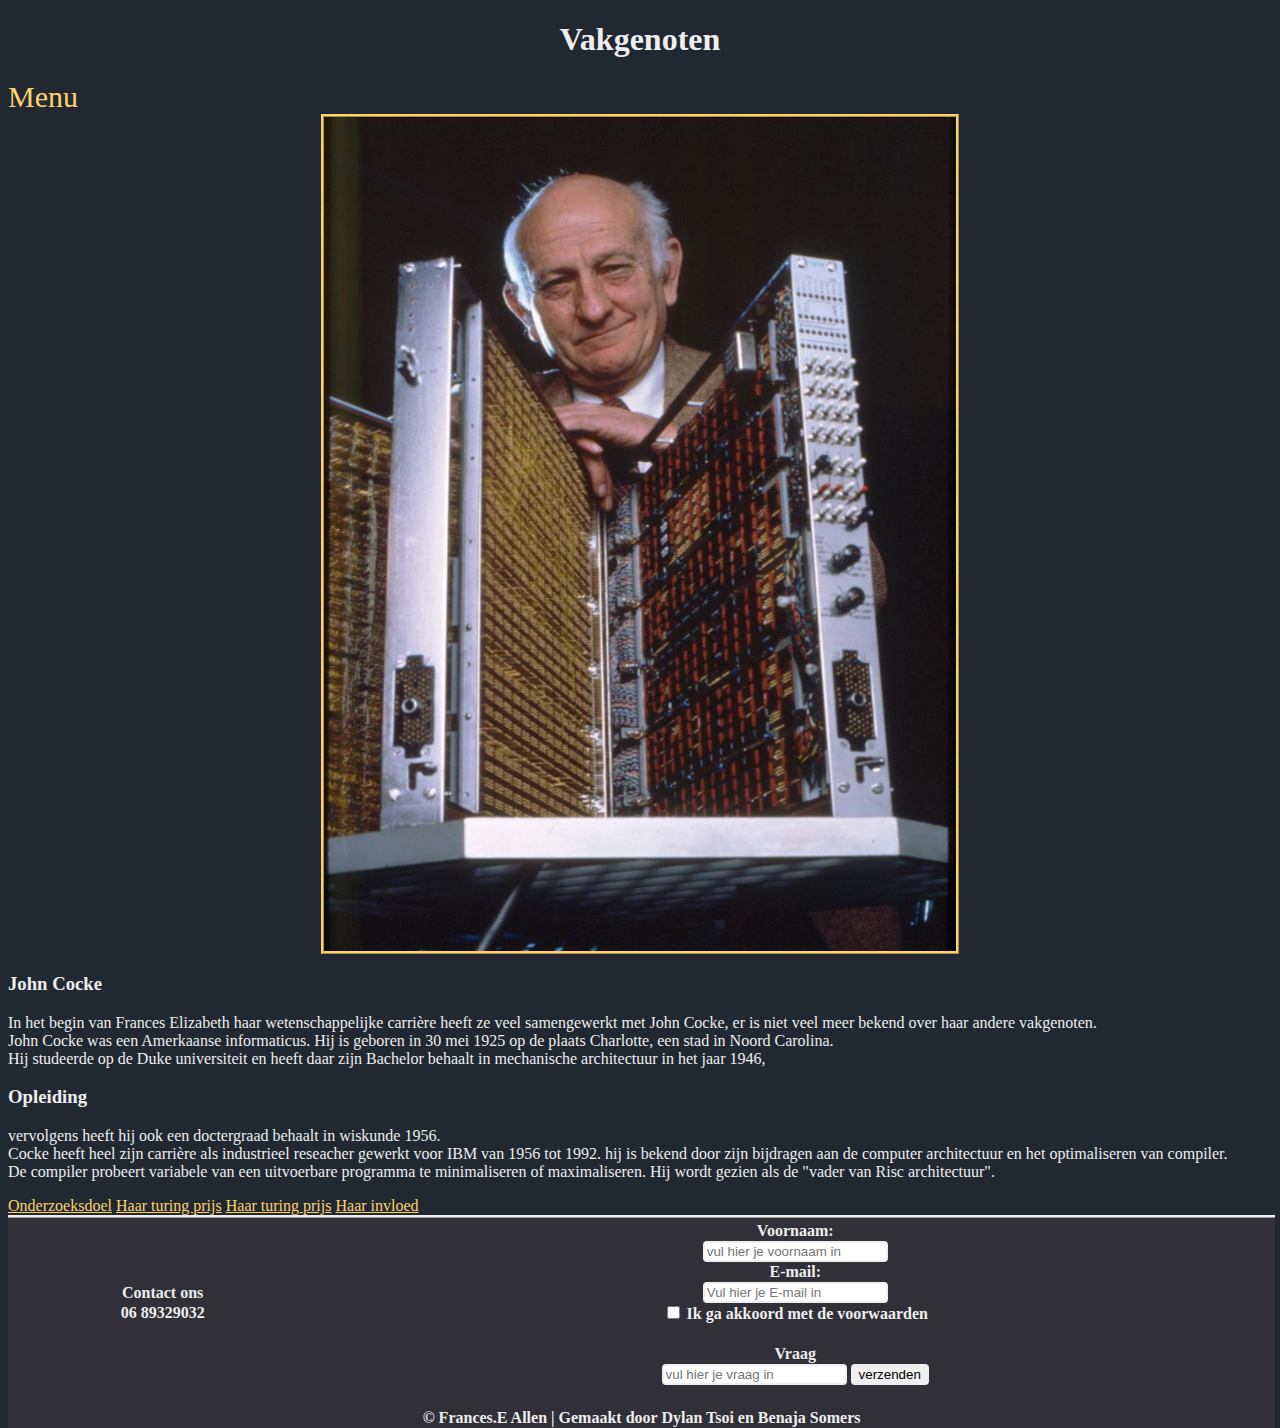
<file: pagehome1.2(6).html>
<!DOCTYPE html>
<html lang="nl">

<head>
  <meta charset="UTF-8">
  <Title>
    pagehome1.2
  </Title>
  <link rel="stylesheet" href="kleur.css">
  <script src="Script.js"></script>
</head>

<body>
  <h1> Vakgenoten </h1>
  <nav>
    <div id="mySidenav" class="sidenav">
      <a href="javascript:void(0)" class="closebtn" onclick="closeNav()">&times;</a>
      <ul>
        <li><a href="index.html">Home</a></li>
        <li><a href="pagehome1.2(6).html">Vakgenoten</a></li>
        <li><a href="pagehome1.3(7).html">Onderzoeksdoel</a></li>
        <li><a href="pagehome1.4(8).html">Haar turing prijs</a></li>
        <li><a href="pagehome1.5(9).html">Haar invloed</a></li>
        <li><a href="page1.html">A. Church</a></li>
        <li><a href="page2.html">C. Shannon</a></li>
        <li><a href="page3.html">A. Turing</a></li>
        <li><a href="page4.html">prijs</a></li>
        <li><a href="page5(10).html">Winnaars</a></li>
      </ul>
    </div>
  </nav>

  <span onclick="openNav()">Menu</span>

  <img src="img/JohnCocke.jpeg" alt="John Cocke" class="center">
  <section>
    <h3> John Cocke </h3>
    <article>
      <p>
        In het begin van Frances Elizabeth haar wetenschappelijke carrière heeft ze veel samengewerkt met John Cocke, er
        is niet veel meer bekend over haar andere vakgenoten. <br>
        John Cocke was een Amerkaanse informaticus.
        Hij is geboren in 30 mei 1925 op de plaats Charlotte, een stad in Noord Carolina. <br>
        Hij studeerde op de Duke universiteit en heeft daar zijn Bachelor behaalt in mechanische architectuur in het
        jaar
        1946,
      </p>
      <h3> Opleiding</h3>
      <p>
        vervolgens heeft hij ook een doctergraad behaalt in wiskunde 1956. <br>
        Cocke heeft heel zijn carrière als industrieel reseacher gewerkt voor IBM van 1956 tot 1992.
        hij is bekend door zijn bijdragen aan de computer architectuur en het optimaliseren van compiler. <br>
        De compiler probeert variabele van een uitvoerbare programma te minimaliseren of maximaliseren.
        Hij wordt gezien als de "vader van Risc architectuur". <br>
      </p>
      <a href="pagehome1.3(7).html">Onderzoeksdoel</a>
      <a href="pagehome1.4(8).html">Haar turing prijs</a>
      <a href="pagehome1.4(8).html">Haar turing prijs</a>
      <a href="pagehome1.5(9).html">Haar invloed</a>
    </article>
  </section>
  <footer>
    <table style="width: 100%">
      <tr>
        <th> Contact ons <br>06 89329032 </th>
        <th>
          <form>

            Voornaam: <br>
            <input type="text" name="voornaam" placeholder="vul hier je voornaam in">
            <br>
            E-mail: <br>
            <input type="text" name="E-mail" placeholder="Vul hier je E-mail in">
            <br>
            <input type="checkbox" value="voorwaarden" /> Ik ga akkoord met de voorwaarden<br /><br />
            Vraag <br>
            <input type="text" name="vraag" placeholder="vul hier je vraag in">
            <input type="submit" value="verzenden" />

          </form>
        </th>
      </tr>
    </table> <br>

    <strong class="footer-info">
      &copy; Frances.E Allen | Gemaakt door Dylan Tsoi en Benaja Somers</strong>
  </footer>
</body>

</html>
</file>
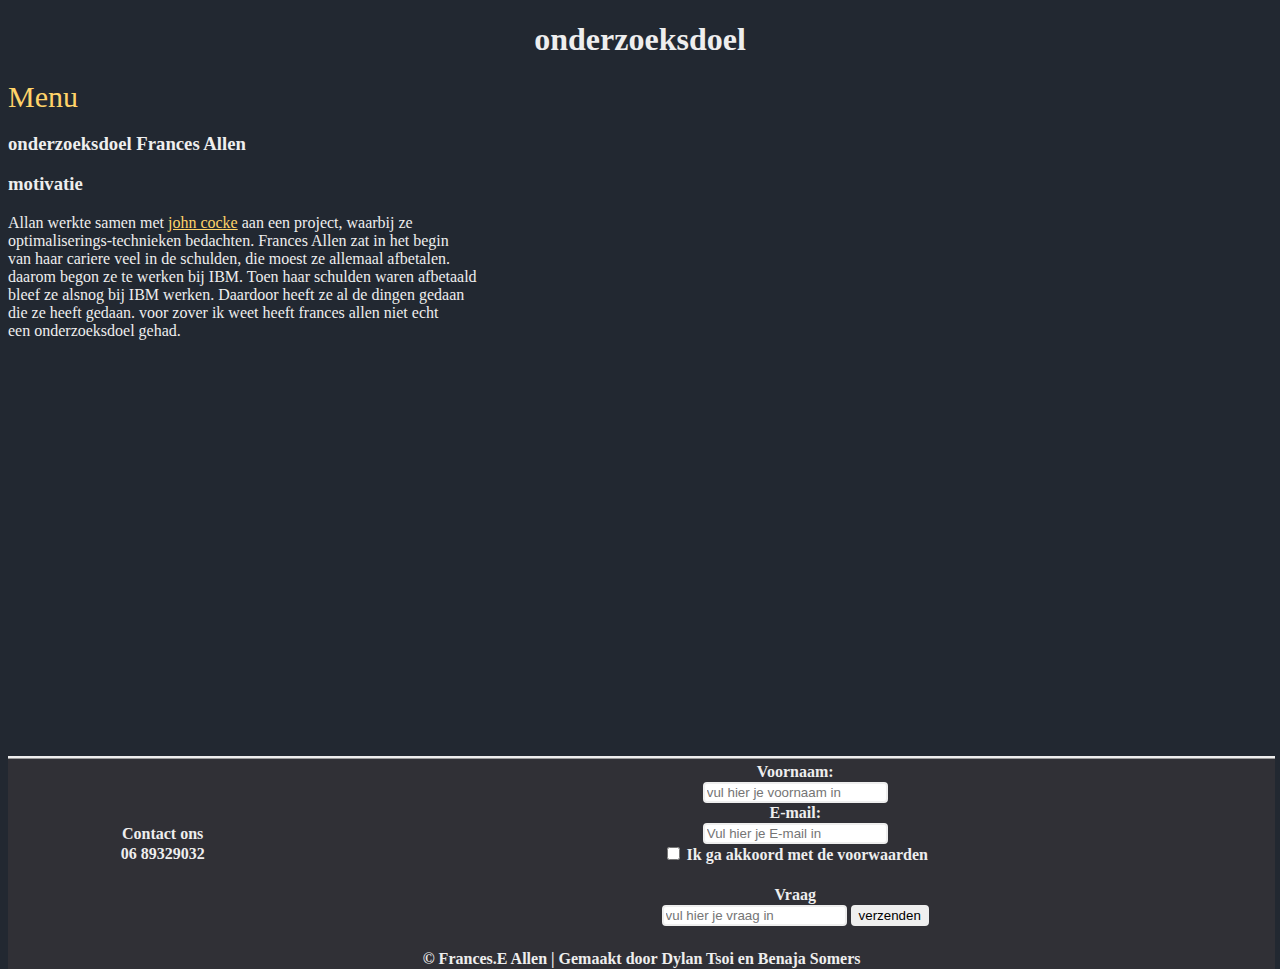
<file: pagehome1.3(7).html>
<!DOCTYPE html>
<html lang="nl">

<head>
  <meta charset="UTF-8">
  <Title>
    pagehome1.3
  </Title>
  <link rel="stylesheet" href="kleur.css">
  <script src="Script.js"></script>
</head>

<body>
  <h1>onderzoeksdoel</h1>
  <nav>
    <div id="mySidenav" class="sidenav">
      <a href="javascript:void(0)" class="closebtn" onclick="closeNav()">&times;</a>
      <ul>
        <li><a href="index.html">Home</a></li>
        <li><a href="pagehome1.2(6).html">Vakgenoten</a></li>
        <li><a href="pagehome1.3(7).html">Onderzoeksdoel</a></li>
        <li><a href="pagehome1.4(8).html">Haar Turing prijs</a></li>
        <li><a href="pagehome1.5(9).html">Haar invloed</a></li>
        <li><a href="page1.html">A. Church</a></li>
        <li><a href="page2.html">C. Shannon</a></li>
        <li><a href="page3.html">A. Turing</a></li>
        <li><a href="page4.html">Turing prijs</a></li>
        <li><a href="page5(10).html">Winnaars</a></li>
      </ul>

    </div>
  </nav>
  <span onclick="openNav()">Menu</span>

  <section>
    <h3>onderzoeksdoel Frances Allen</h3>
    <article>
      <h3>motivatie</h3>
      <p>
        Allan werkte samen met <a href="pagehome1.2(6).html">john cocke</a> aan een project, waarbij ze <br>
        optimaliserings-technieken bedachten. Frances Allen zat in het begin <br>
        van haar cariere veel in de schulden, die moest ze allemaal afbetalen. <br>
        daarom begon ze te werken bij IBM. Toen haar schulden waren afbetaald <br>
        bleef ze alsnog bij IBM werken. Daardoor heeft ze al de dingen gedaan <br>
        die ze heeft gedaan. voor zover ik weet heeft frances allen niet echt <br>
        een onderzoeksdoel gehad.
      </p>
    </article>
  </section>
  <footer class="fix-footer">
    <table style="width: 100%">
      <tr>
        <th> Contact ons <br>06 89329032 </th>
        <th>
          <form>

            Voornaam: <br>
            <input type="text" name="voornaam" placeholder="vul hier je voornaam in">
            <br>
            E-mail: <br>
            <input type="text" name="E-mail" placeholder="Vul hier je E-mail in">
            <br>
            <input type="checkbox" value="voorwaarden" /> Ik ga akkoord met de voorwaarden<br /><br />
            Vraag <br>
            <input type="text" name="vraag" placeholder="vul hier je vraag in">
            <input type="submit" value="verzenden" />

          </form>
        </th>
      </tr>
    </table> <br>

    <strong class="footer-info">
      &copy; Frances.E Allen | Gemaakt door Dylan Tsoi en Benaja Somers</strong>
  </footer>
</body>

</html>
</file>
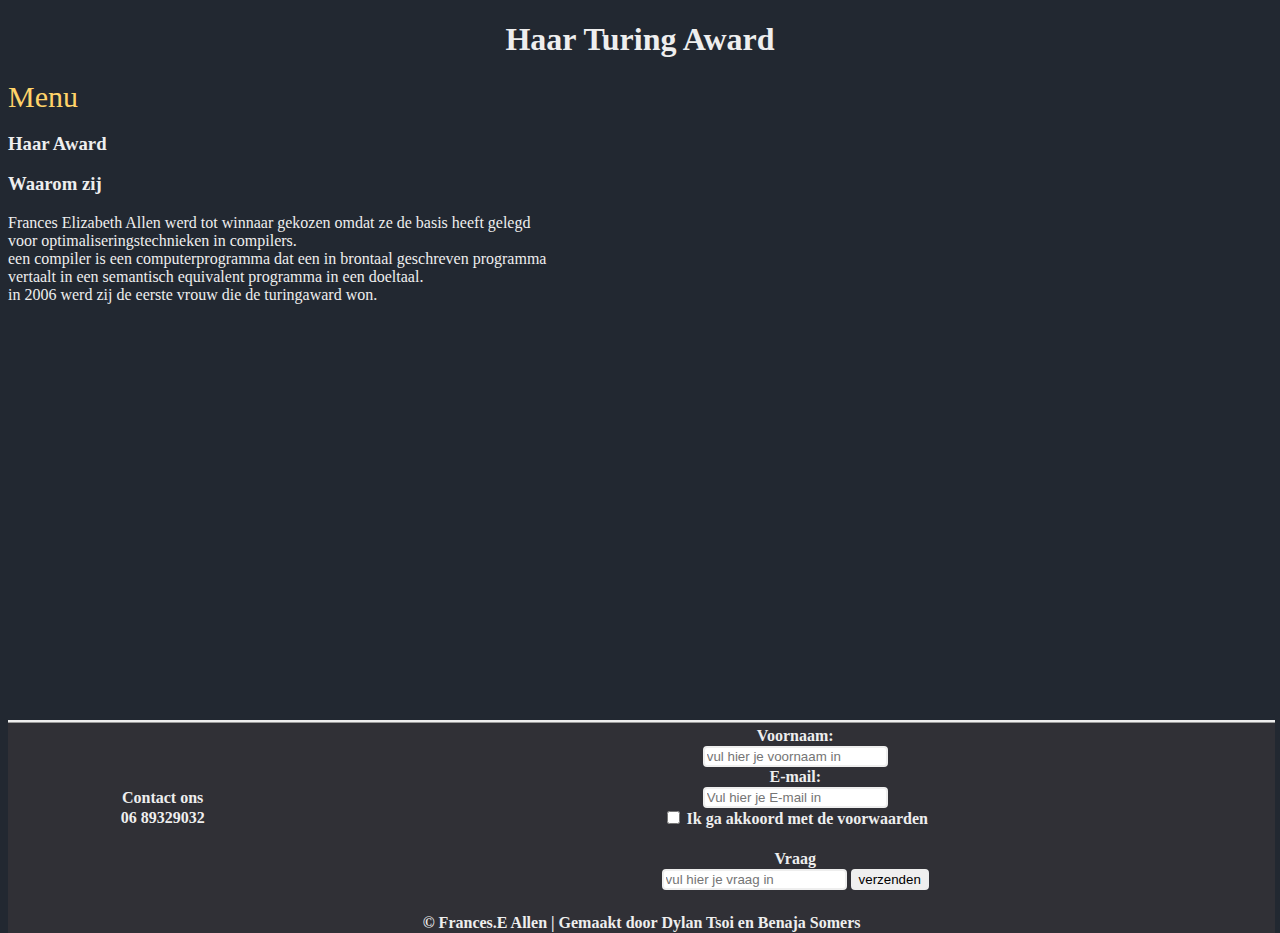
<file: pagehome1.4(8).html>
<!DOCTYPE html>
<html lang="nl">

<head>
  <meta charset="UTF-8">
  <Title>
    pagehome1.4
  </Title>
  <link rel="stylesheet" href="kleur.css">
  <script src="Script.js"></script>
</head>

<body>
  <h1>Haar Turing Award </h1>
  <div id="mySidenav" class="sidenav">
    <a href="javascript:void(0)" class="closebtn" onclick="closeNav()">&times;</a>
    <ul>
      <li><a href="index.html">Home</a></li>
      <li><a href="pagehome1.2(6).html">Vakgenoten</a></li>
      <li><a href="pagehome1.3(7).html">Onderzoeksdoel</a></li>
      <li><a href="pagehome1.4(8).html">Haar turing prijs</a></li>
      <li><a href="pagehome1.5(9).html">Haar invloed</a></li>
      <li><a href="page1.html">A. Church</a></li>
      <li><a href="page2.html">C. Shannon</a></li>
      <li><a href="page3.html">A. Turing</a></li>
      <li><a href="page4.html">Turing prijs</a></li>
      <li><a href="page5(10).html">Winnaars</a></li>
    </ul>

  </div>

  <span onclick="openNav()">Menu</span>

  <section>
    <h3>Haar Award</h3>
    <article>
      <h3>Waarom zij</h3>
      <p>
        Frances Elizabeth Allen werd tot winnaar gekozen omdat ze de basis heeft gelegd <br>
        voor optimaliseringstechnieken in compilers. <br>
        een compiler is een computerprogramma dat een in brontaal geschreven programma <br>
        vertaalt in een semantisch equivalent programma in een doeltaal. <br>
        in 2006 werd zij de eerste vrouw die de turingaward won.
      </p>


    </article>
  </section>
  <footer class="fix-footer">
    <table style="width: 100%">
      <tr>
        <th> Contact ons <br>06 89329032 </th>
        <th>
          <form>

            Voornaam: <br>
            <input type="text" name="voornaam" placeholder="vul hier je voornaam in">
            <br>
            E-mail: <br>
            <input type="text" name="E-mail" placeholder="Vul hier je E-mail in">
            <br>
            <input type="checkbox" value="voorwaarden" /> Ik ga akkoord met de voorwaarden<br /><br />
            Vraag <br>
            <input type="text" name="vraag" placeholder="vul hier je vraag in">
            <input type="submit" value="verzenden" />

          </form>
        </th>
      </tr>
    </table> <br>

    <strong class="footer-info">
      &copy; Frances.E Allen | Gemaakt door Dylan Tsoi en Benaja Somers</strong>
  </footer>
</body>

</html>
</file>
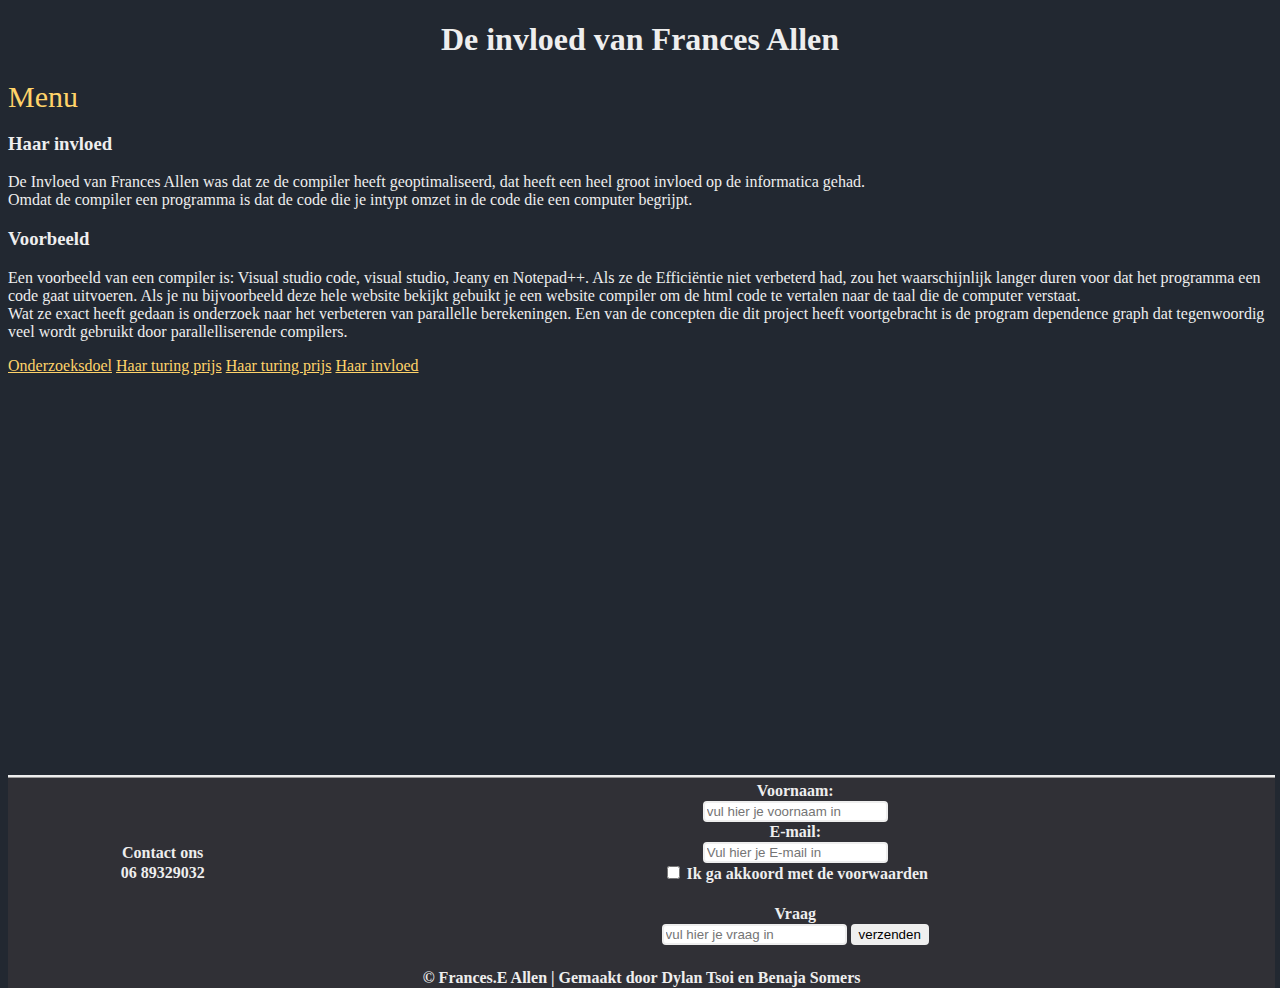
<file: pagehome1.5(9).html>
<!DOCTYPE html>
<html lang="nl">

<head>
  <meta charset="UTF-8">
  <Title>
    page1.5
  </Title>
  <link rel="stylesheet" href="kleur.css">
  <script src="Script.js"></script>
</head>

<body>
  <h1> De invloed van Frances Allen </h1>
  <div id="mySidenav" class="sidenav">
    <a href="javascript:void(0)" class="closebtn" onclick="closeNav()">&times;</a>
    <ul>
      <li><a href="index.html">Home</a></li>
      <li><a href="pagehome1.2(6).html">Vakgenoten</a></li>
      <li><a href="pagehome1.3(7).html">Onderzoeksdoel</a></li>
      <li><a href="pagehome1.4(8).html">Haar turing prijs</a></li>
      <li><a href="pagehome1.5(9).html">Haar invloed</a></li>
      <li><a href="page1.html">A. Church</a></li>
      <li><a href="page2.html">C. Shannon</a></li>
      <li><a href="page3.html">A. Turing</a></li>
      <li><a href="page4.html">Turing prijs</a></li>
      <li><a href="page5(10).html">Winnaars</a></li>
    </ul>
  </div>
  <span onclick="openNav()">Menu</span>

  <section>
    <h3> Haar invloed </h3>
    <article>
      <p>
        De Invloed van Frances Allen was dat ze de compiler heeft geoptimaliseerd,
        dat heeft een heel groot invloed op de informatica gehad. <br>
        Omdat de compiler een programma is dat de code die je intypt omzet in de code die een computer begrijpt. <br>
      </p>
      <h3> Voorbeeld </h3>
      <p>
        Een voorbeeld van een compiler is: Visual studio code, visual studio, Jeany en Notepad++.
        Als ze de Efficiëntie niet verbeterd had, zou het waarschijnlijk langer duren voor dat het programma een code
        gaat uitvoeren.
        Als je nu bijvoorbeeld deze hele website bekijkt gebuikt je een website compiler om de html code te vertalen
        naar de taal die de computer verstaat. <br>
        Wat ze exact heeft gedaan is onderzoek naar het verbeteren van parallelle berekeningen.
        Een van de concepten die dit project heeft voortgebracht is de program dependence graph dat tegenwoordig veel
        wordt gebruikt door parallelliserende compilers.
      </p>
    </article>
    <a href="pagehome1.3(7).html">Onderzoeksdoel</a>
    <a href="pagehome1.4(8).html">Haar turing prijs</a>
    <a href="pagehome1.4(8).html">Haar turing prijs</a>
    <a href="pagehome1.5(9).html">Haar invloed</a>
  </section>
  <footer class="fix-footer">
    <table style="width: 100%">
      <tr>
        <th> Contact ons <br>06 89329032 </th>
        <th>
          <form>

            Voornaam: <br>
            <input type="text" name="voornaam" placeholder="vul hier je voornaam in">
            <br>
            E-mail: <br>
            <input type="text" name="E-mail" placeholder="Vul hier je E-mail in">
            <br>
            <input type="checkbox" value="voorwaarden" /> Ik ga akkoord met de voorwaarden<br /><br />
            Vraag <br>
            <input type="text" name="vraag" placeholder="vul hier je vraag in">
            <input type="submit" value="verzenden" />

          </form>
        </th>
      </tr>
    </table> <br>

    <strong class="footer-info">
      &copy; Frances.E Allen | Gemaakt door Dylan Tsoi en Benaja Somers</strong>
  </footer>
</body>

</html>
</file>
<file: kleur.css>
body {
    background-color: #222831;
    color: #eeeeee;
}
input {
  border: 2px solid #eeeeee ;
  border-radius: 4px;
} 
h1 {
    color: #eeeeee;
    text-align: center;
   
}
.center {
    display: block;
    margin-left: auto;
    margin-right: auto;
    width: 50%;
  }

h2 {
    color: #000000;
    vertical-align: top;
}
.sidenav {
    height: 100%; 
    width: 0; 
    position: fixed; 
    z-index: 1; 
    top: 0; 
    left: 0;
    background-color: #111; 
    overflow-x: hidden; 
    padding-top: 60px; 
    transition: 0.5s; 
  }
  
  
  .sidenav a {
    padding: 8px 8px 8px 32px;
    text-decoration: none;
    font-size: 25px;
    color: #818181;
    display: block;
    transition: 0.3s;
  }
  

  .sidenav a:hover {
    color: #f1f1f1;
  }
  
 
  .sidenav .closebtn {
    position: absolute;
    top: 0;
    right: 25px;
    font-size: 36px;
    margin-left: 50px;
  }
  

  #main {
    transition: margin-left .5s;
    padding: 20px;
  }
  

  @media screen and (max-height: 450px) {
    .sidenav {padding-top: 15px;}
    .sidenav a {font-size: 18px;}
  }
  img{ 
    height: 100%;
    width: 100%;
    border: ridge;
    border-color: #ffd369;
  }
  #Award{
    height: 35%;
    width: 30%;
  }

  a{
    color:#ffd369;
  } 
span{
  color:#ffd369; font-size: 30px;
}

footer{
  position: absolute;
  width: 99%;
   text-align:center; 
   font-weight:bold;
   line-height:20px;
   background-color: #303036;
   border-top: ridge; 
   border-color:#eeeeee; 
   float: bottom;
}
.fix-footer {
  position: absolute;
  margin-top: 400px;
}
</file>
